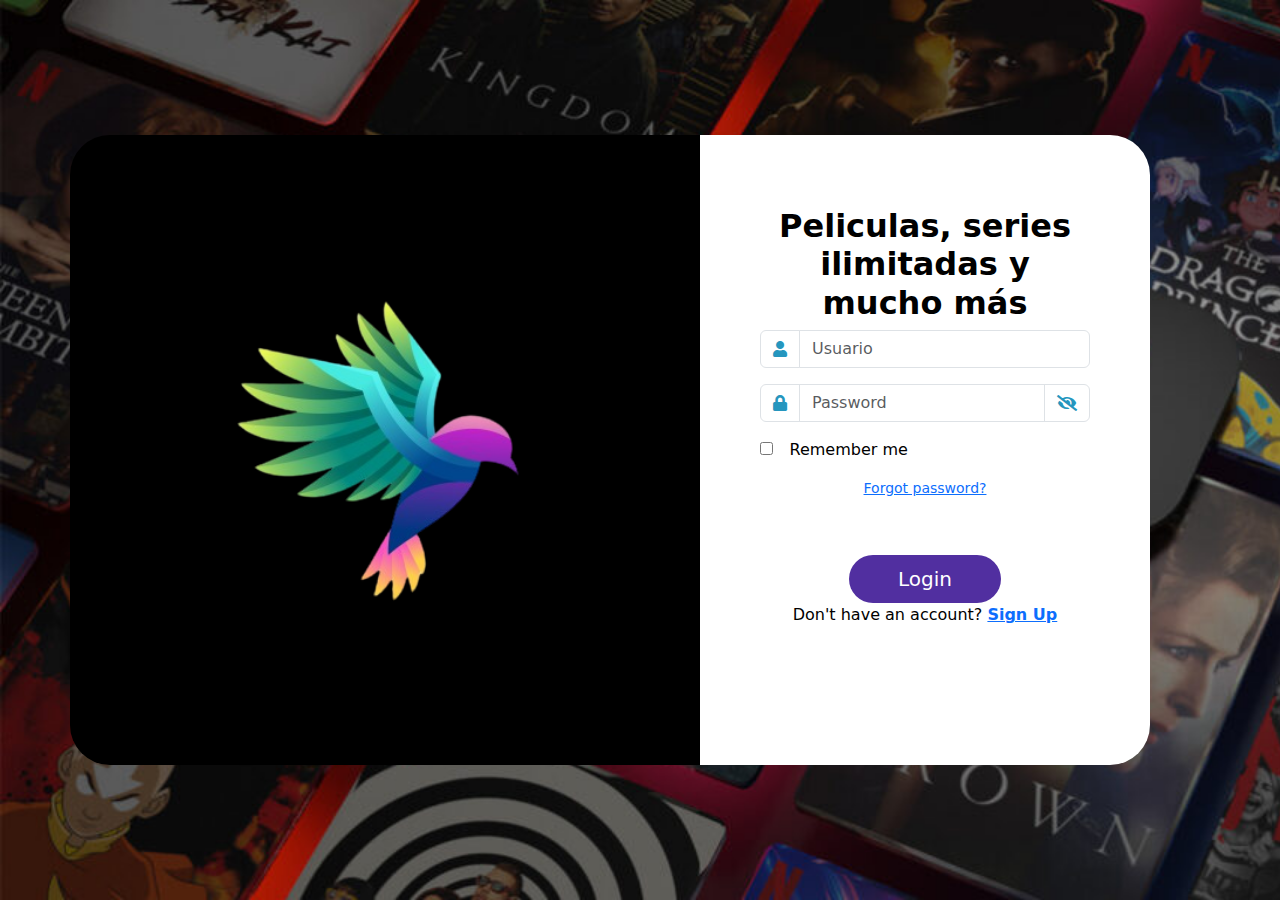
<file: login.html>
<!DOCTYPE html>
<html>

<head>

    <!-- Cabecera del documento web-->

    <link href="https://cdn.jsdelivr.net/npm/bootstrap@5.3.0/dist/css/bootstrap.min.css" rel="stylesheet">

    <!-- Latest compiled JavaScript -->
    <script src="https://cdn.jsdelivr.net/npm/bootstrap@5.3.0/dist/js/bootstrap.bundle.min.js"></script>

    <link rel="stylesheet" href="https://cdnjs.cloudflare.com/ajax/libs/font-awesome/5.15.3/css/all.min.css">

    <link rel="stylesheet" type="text/css" href="css/login.css">

    <title>Login</title>
    <meta charset="utf-8" />
    <meta name="author" content="Reyes Cruz Jose Manuel" />

</head>

<body>
    <form method="post" action="login.php" id="login-form">
        <section class="vh-100 d-flex align-items-center justify-content-center rounded">
            <div class="container">
                <div class="row">
                    <div class="col-md-6 left-section">
                        <!-- Contenido de la sección izquierda -->
                    </div>



                    <div class="col-md-6 right-section">
                        <!-- Contenido de la sección derecha -->

                        <div class="card-body p-5 text-center">

                            <div class="mb-md-5 mt-md-4 pb-5">

                                <h2 class="fw-bold mb-2 ">Peliculas, series ilimitadas y mucho más </h2>


                                <!--Input de usuario-->
                                <div class="input-group mb-3">

                                    <span
                                        class="input-group-text bg-transparent border-right-0 d-flex align-items-center">
                                        <i class="fas fa-user form-control-feedback style" id="Iuser"></i>
                                        <!-- Icono de usuario -->
                                    </span>

                                    <input type="text" class="form-control border-left-0" placeholder="Usuario" name="uname" id="uname" required>


                                </div>

                                <!--Input de password-->
                                <div class="input-group mb-3">
                                    <span
                                        class="input-group-text bg-transparent border-right-0 d-flex align-items-center">
                                        <i class="fas fa-lock form-control-feedback style" id="Ilock"></i>
                                        <!-- Icono de candado -->
                                    </span>
                                    <input type="password" class="form-control border-left-0 border-right-0"
                                        placeholder="Password" name="psw" id="psw" required>

                                    <span
                                        class="input-group-text bg-transparent border-left-0 d-flex align-items-center">
                                        <i class="fas fa-eye-slash form-control-feedback style" id="IeyeSlash"></i>
                                        <!-- Icono de ojo slash -->
                                    </span>
                                </div>

                                <div class="row">
                                    <div class="col-md-1">
                                        <input type="checkbox">
                                    </div>
                                    <div class="col-md-6">
                                        <p style="text-align: left;">Remember me</p>
                                    </div>

                                </div>

                                <p class="small mb-5 pb-lg-2"><a class="text-dark-50" href="#!">Forgot password?</a></p>

                                <div id="error-message" class="alert alert-danger" style="display: none;"></div>

                                <button class="btn btn-loginN btn-lg px-5" type="submit" id="btnLogin">Login</button>

                                <div>
                                    <p class="mb-0">Don't have an account? <a href="#!"
                                            class="text-dark-50 fw-bold">Sign
                                            Up</a>
                                    </p>
                                </div>


                            </div>

                        </div>

                    </div>
                </div>
            </div>
        </section>
    </form>

</body>



</html>
</file>
<file: css/login.css>
section {
    display: flex;
    align-items: center;
    justify-content: center;
}


.left-section,
.right-section {
    height: 70vh;
    /* Ajusta la altura según tus necesidades */

}

.left-section {
    background-color: black;
    color: white;
    border-top-left-radius: 40px;
    border-bottom-left-radius: 40px;


    background-image: url(../img/LogoO.png);
    /* Ruta de la imagen de fondo */
    background-position: center;
    /* Centrar la imagen de fondo */
    background-repeat: no-repeat;
    /* Evitar que la imagen de fondo se repita */
    background-size: cover;
    /* Ajustar la imagen de fondo para cubrir el contenedor */
    background-size: 50% auto;
    /* Ajustar el tamaño de la imagen de fondo */
    width: 70vh;


}

.right-section {
    background-color: white;
    color: black;
    border-top-right-radius: 40px;
    border-bottom-right-radius: 40px;
    width: 50vh;
}

body {
    background-image: url(../img/BkgLogin.jpg);
    background-size: cover;
}

/*color de iconos del input*/
#Ilock{
    color:rgb(37, 150, 190);
}
#Iuser{
    color:rgb(37, 150, 190);
}
#IeyeSlash{
    color:rgb(37, 150, 190);
}
/*-----------------------------*/
#btnLogin{
    background-color: rgb(81, 47, 160);
    /* Cambiar el color de fondo a rojo */
    color:white;
    border-radius: 30px;
    /* Hacer el botón más redondeado */
}
</file>
